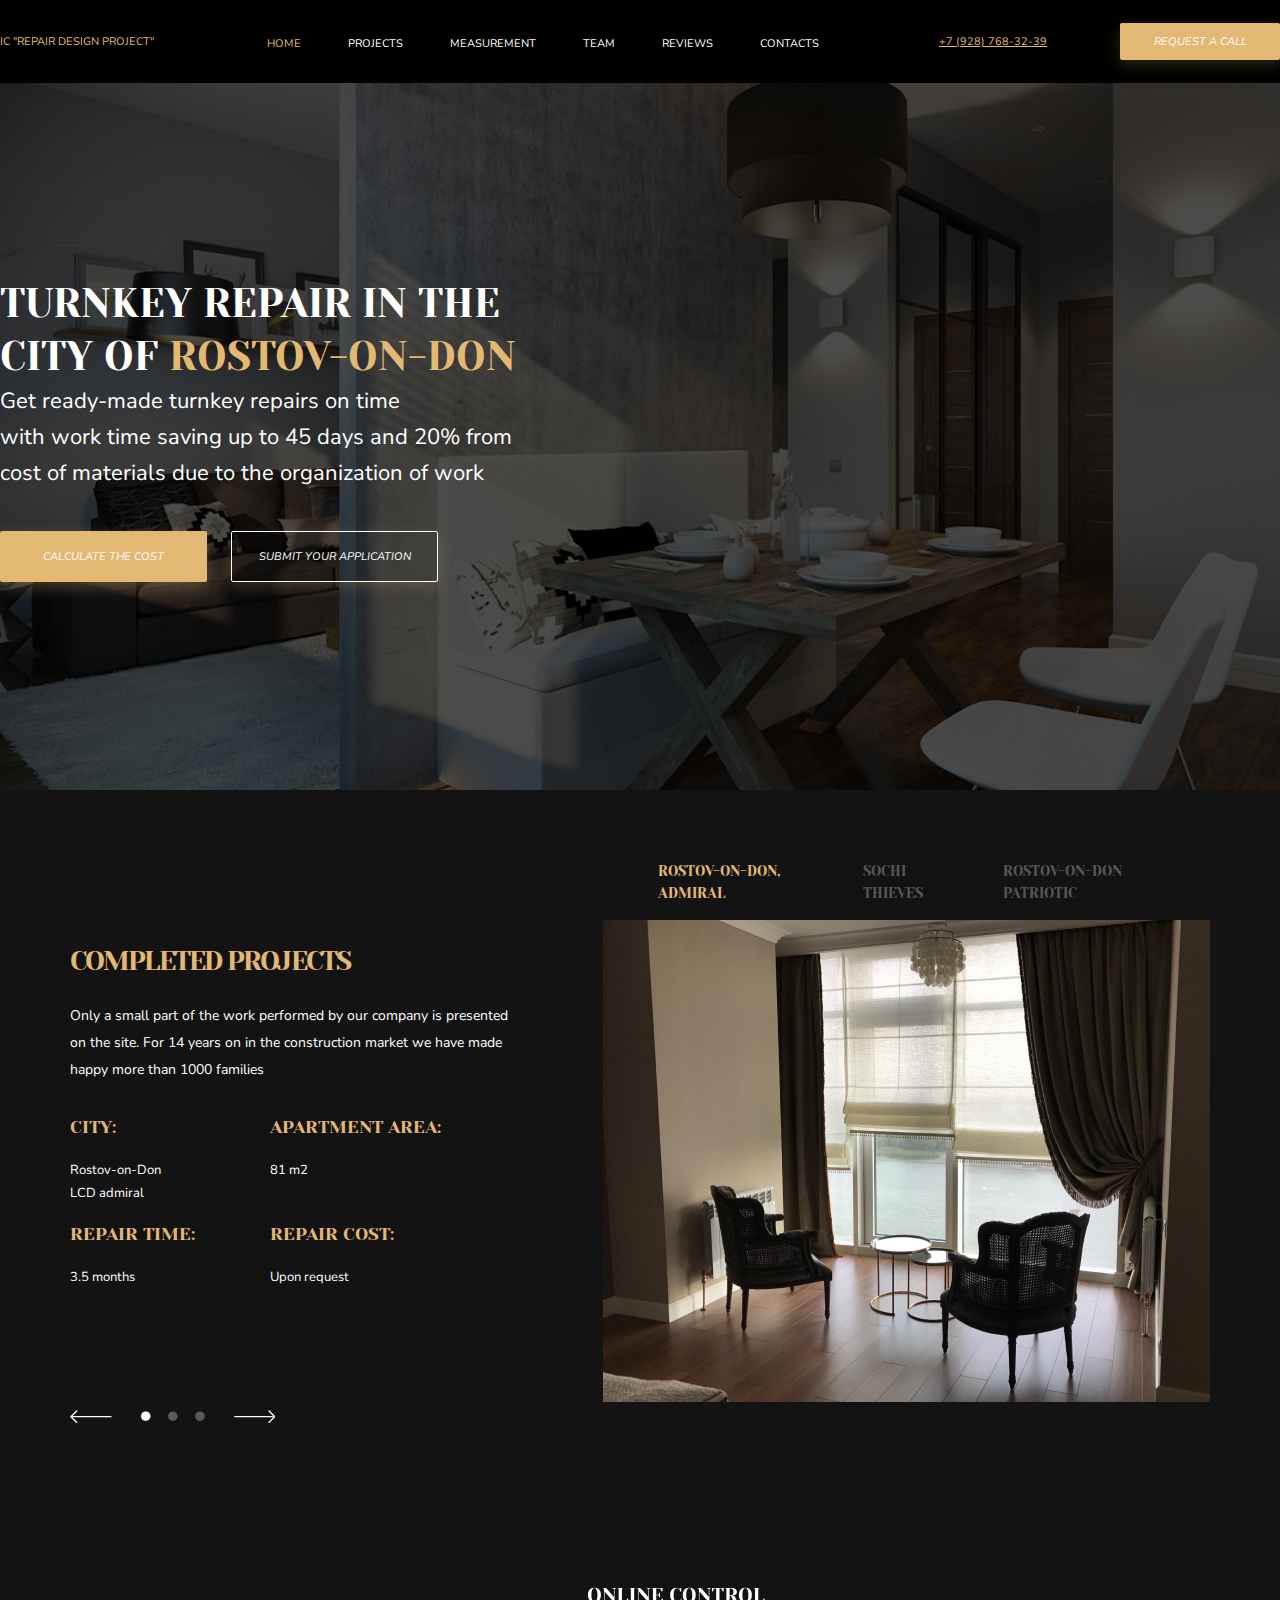
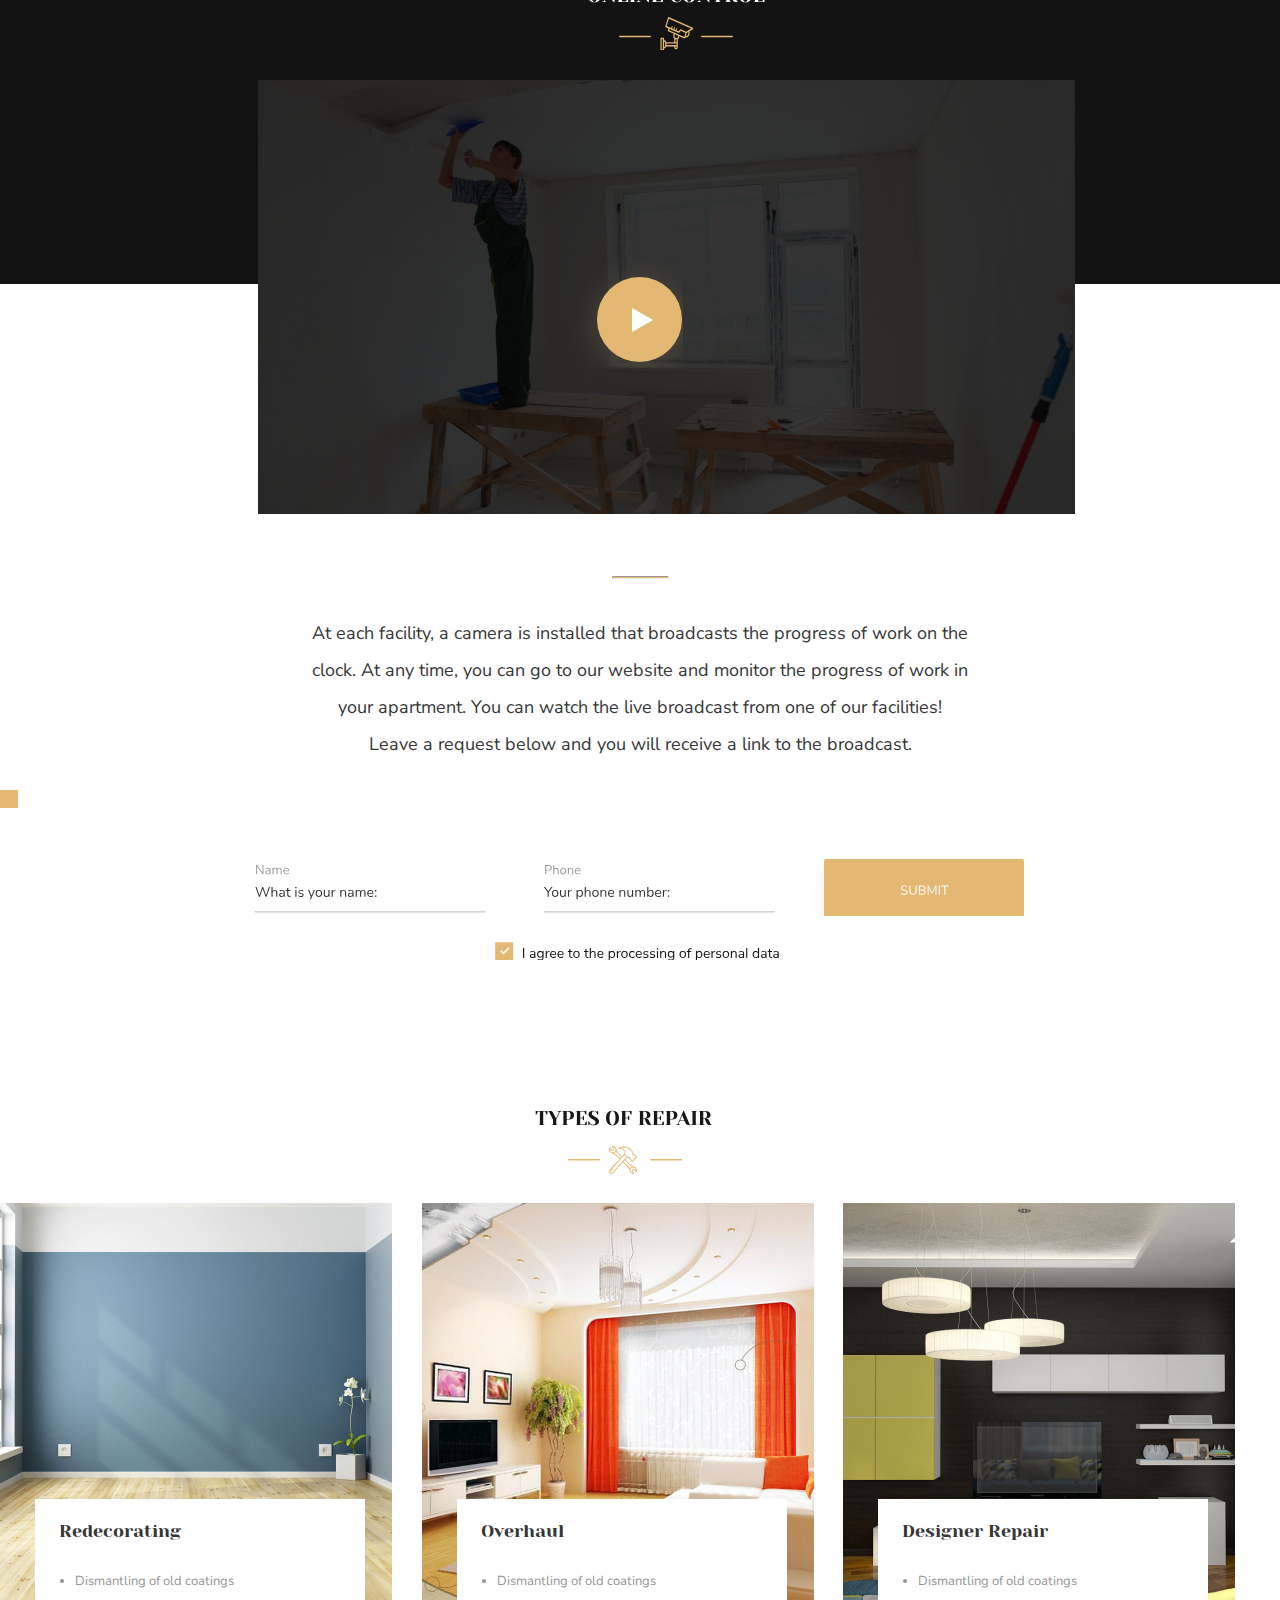
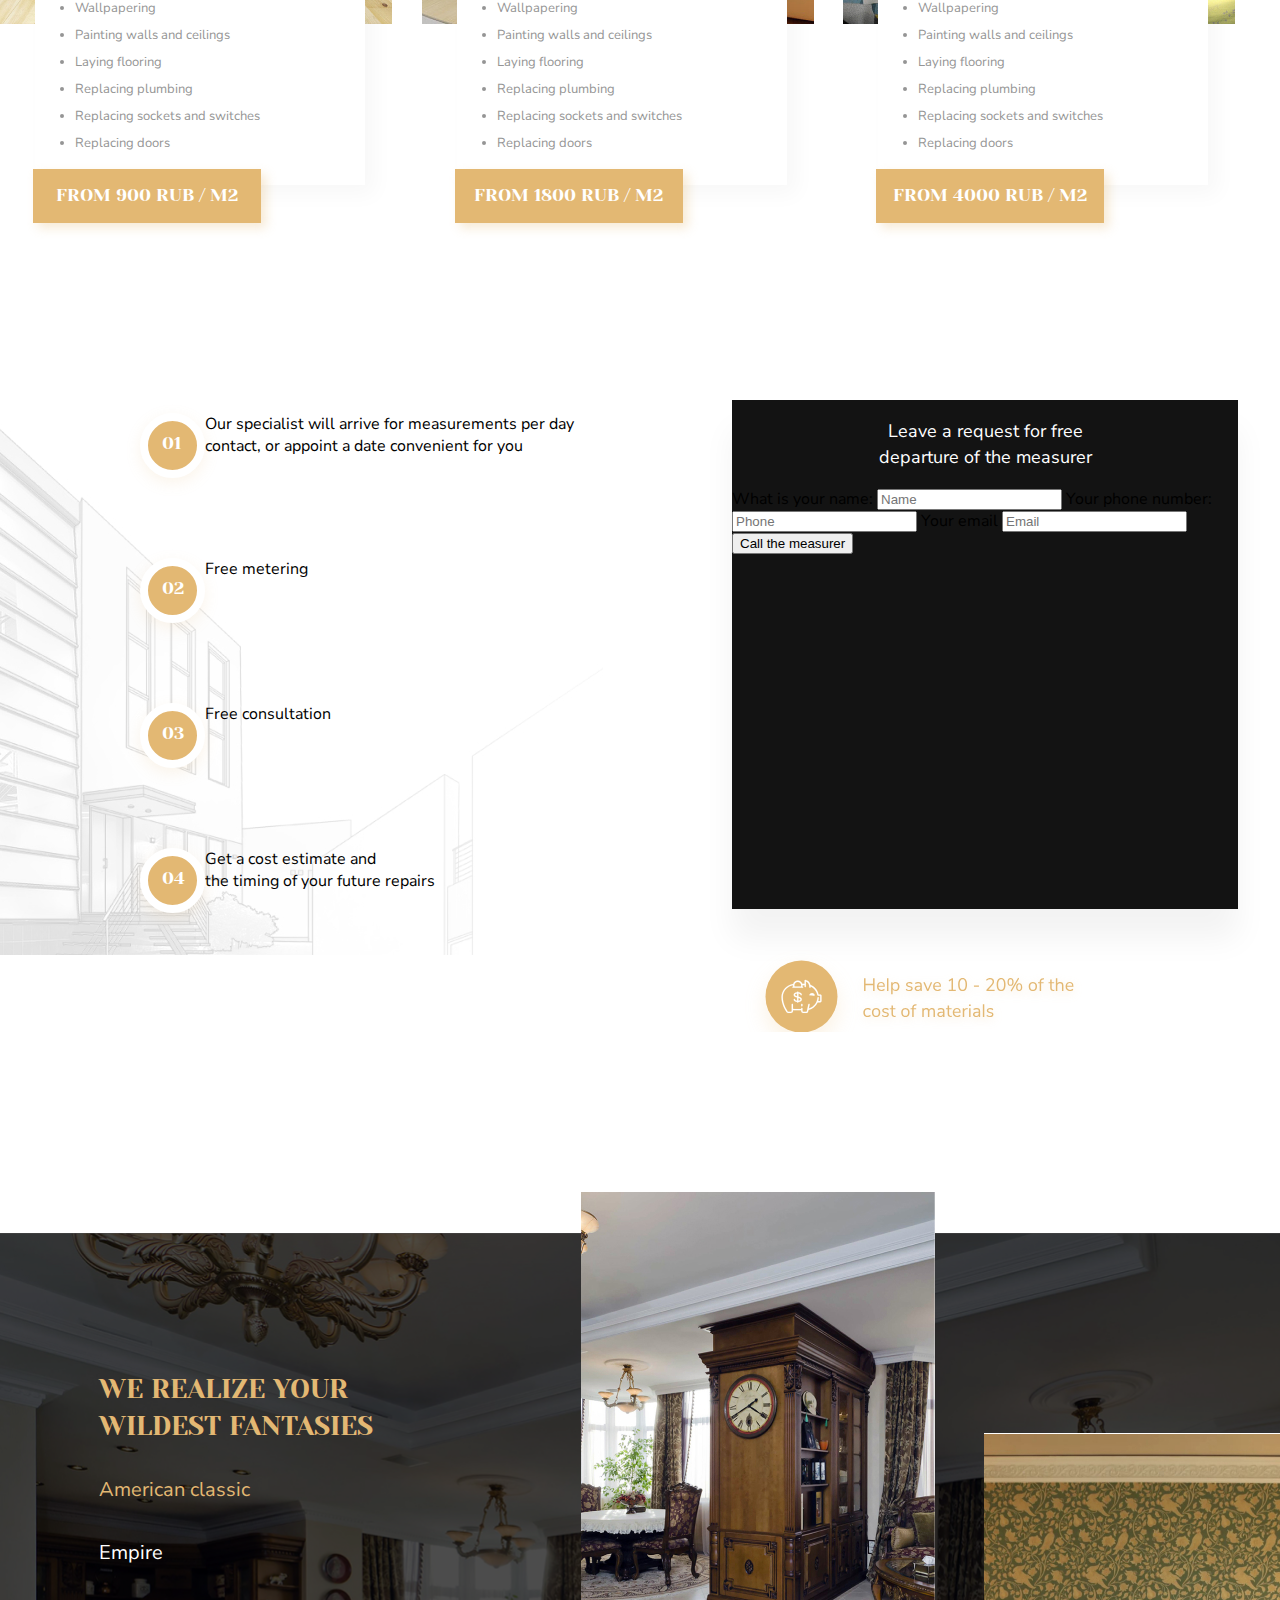
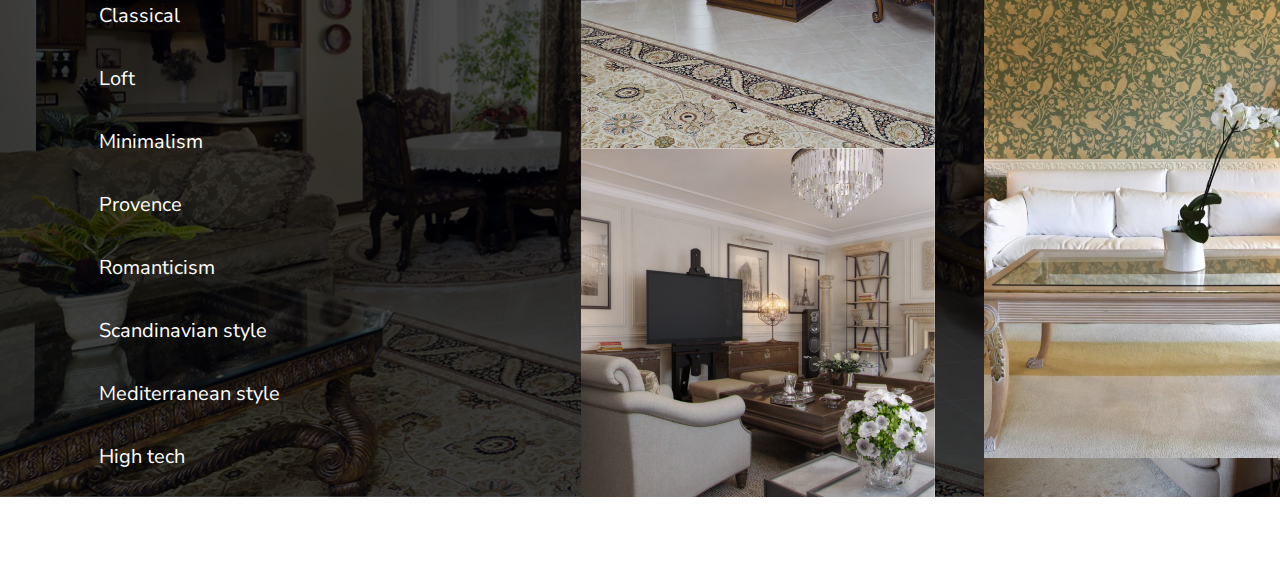
<file: pr-2/index.html>
<!DOCTYPE html>
<html lang="en">
<head>
	<meta charset="utf-8">
	<meta name="viewport" content="width=device-width, initial-scale=1">
	<meta http-equiv="X-UA-Compatible" content="ie-edge">
	<link rel="stylesheet" type="text/css" href="./styles.css">
	<link href="https://fonts.googleapis.com/css2?family=Nunito+Sans:ital@0;1&family=Yeseva+One&display=swap" rel="stylesheet">
	<title>Document</title>
</head>
<body>
    <header class="header">
	    <div class="container header-content">
	        <div class="logo">IC "Repair Design Project"</div>
	        <nav>
		        <ul class="header-navigation">
			        <li class="header-navigation___item"><a href="a"><span style="color: #E3B873;">HOME</span></a></li>
                    <li class="header-navigation___item"><a href="a">PROJECTS</a></li>
                    <li class="header-navigation___item"><a href="a">MEASUREMENT</a></li>
                    <li class="header-navigation___item"><a href="a">TEAM</a></li> 
                    <li class="header-navigation___item"><a href="a">REVIEWS</a></li>
                    <li class="header-navigation___item"><a href="a">CONTACTS</a></li>          
			    </ul>
	        </nav>
	        <a href="tel:89287683239" class="tel">+7 (928) 768-32-39</a> 
	        <button class="header_button">Request a call</button>
        </div>
    </header>
    <main>
        <section class="hero">
            <div class="container hero-container">
  	            <h1 class="title-one">Turnkey Repair in the <br> city of <span style="color: #E3B873;">Rostov-on-Don</span></h1>
                <p class="text"> Get ready-made turnkey repairs on time <br> with work time saving up to 45 days and 20% from <br> cost of materials due to the organization of work</p>
                <button class="button button-1">CALCULATE THE COST</button>
                <button class="button button-2">SUBMIT YOUR APPLICATION</button>
            </div>
            <div id="hero-overlay"></div>
        </section>
        <section class="window">
        	<div class="container window-container">
        		<ul class="admiral">
        			<li class="admiral-item"><a href="a"><span style="color:#E3B873;">Rostov-on-Don, Admiral</span></a></li>
        			<li class="admiral-item"><a href="a"><span style="color:rgba(255, 255, 255, 0.3);">Sochi Thieves</span></a></li>
        			<li class="admiral-item"><a href="a"><span style="color:rgba(255, 255, 255, 0.3);">Rostov-on-Don Patriotic</span></a></li>
        		</ul>
        		<div class="main">
        			<div class="projects">
        				<h2 class="CP">Completed projects</h2>
        				<p class="description">Only a small part of the work performed by our company is presented on the site. For 14 years on in the construction 
						market we have made happy more than 1000 families</p>
						<div class="grid-container">
							<div class="grid-item"><h3 class="big">City:</h3><span class="small">Rostov-on-Don<br>
							LCD admiral</span></div>
							<div class="grid-item"><h3 class="big">apartment area:</h3><span class="small">81 m2</span></div>
							<div class="grid-item"><h3 class="big">Repair time:</h3><span class="small">3.5 months</span></div>
							<div class="grid-item"><h3 class="big">Repair Cost:</h3><span class="small">Upon request</span></div>
						</div>
						<div class="group"></div>
        			</div>
        			<div class="foto"></div>
        		</div>

        	</div>

        </section>
        <section class="online">
        	<div class="container online-container">
        		<div class="cam"></div>
        		<div class="work"></div>
        		<div class="shadow"></div>
        		<hr id="hr">
				<p class="facility">At each facility, a camera is installed that broadcasts the progress of work on the <br> clock. At any time, you can go to our website and monitor the progress of work in <br> your apartment. You can watch the live broadcast from one of our facilities!<br>
 				Leave a request below and you will receive a link to the broadcast.</p>
 				<div class="first-checkbox">
  <label class="label">
    <input type="checkbox" class="checkbox" >
    <span class="fake"></span>
    <span class="text">I agree to the processing of personal data.</span>
  </label>
</div>
        		<div class="play"></div>
    			<div class="form"></div>  
				<div class="agree"></div>
			</div>	
		</section>	
		<section class="typesofrepair">
			<div class="container typesofrepair-container">
				<div class="typesof"></div>
				<div class="repair">
					<div class="one">
						<div class="redecorating">
							<h4 class="titleone">Redecorating</h4>
							<ul class="ulclass">
									<li>Dismantling of old coatings</li>
									<li>Wallpapering</li>
									<li>Painting walls and ceilings</li>
									<li>Laying flooring</li>
									<li>Replacing plumbing</li>
									<li>Replacing sockets and switches</li>
									<li>Replacing doors</li>
							</ul>
						</div>
						<button class="button button-one">from 900 rub / m2</button>
					</div>
					<div class="two">
						<div class="overhaul">
							<h4 class="titleone">Overhaul</h4>
							<ul class="ulclass">
									<li>Dismantling of old coatings</li>
									<li>Wallpapering</li>
									<li>Painting walls and ceilings</li>
									<li>Laying flooring</li>
									<li>Replacing plumbing</li>
									<li>Replacing sockets and switches</li>
									<li>Replacing doors</li>
							</ul>
						</div>
						<button class="button button-two">from 1800 rub / m2</button>
					</div>
										
					<div class="three">
						<div class="designer">
							<h4 class="titleone">Designer Repair</h4>
							<ul class="ulclass">
									<li>Dismantling of old coatings</li>
									<li>Wallpapering</li>
									<li>Painting walls and ceilings</li>
									<li>Laying flooring</li>
									<li>Replacing plumbing</li>
									<li>Replacing sockets and switches</li>
									<li>Replacing doors</li>
							</ul>
						</div>
						<button class="button button-three">from 4000 rub / m2</button>
					</div>
				</div>
				<div class="container house-container">
					<div class="specialist">
						<div class="house">
						<ul class="list">
							<li class="class"><div class="list-item"><span class="figure">01</span></div>Our specialist will arrive for measurements per day<br>contact, or appoint a date convenient for you</li>
							<li class="class"><div class="list-item"><span class="figure">02</span></div>Free metering</li>
							<li class="class"><div class="list-item"><span class="figure">03</span></div>Free consultation</li>
							<li class="class"><div class="list-item"><span class="figure">04</span></div>Get a cost estimate and<br>the timing of your future repairs</li>
							
						</ul>
						</div>
					</div>
					<div class="forma">
						<h3 class="leave">Leave a request for free<br>
						departure of the measurer</h3>
						<form action="" method="Get">
							<label for="">What is your name:</label>
							<input type="text" name="user-name" id="What is your name:" placeholder="Name">
							<label for="">Your phone number:</label>
							<input type="text" name="user-phone" id="Your phone number:" placeholder="Phone">
							<label for="">Your email</label>
							<input type="email" name="user-mail" id="Your email" placeholder="Email">
							<button type="SUBMIT">Call the measurer</button>
						</form>

					</div>

				</div>
				<div class="pork"></div>
			</div>
			
		</section>	  
		<section class="darksite">
			<div class="komod"></div>
			<div class="tv"></div>
			<div class="sofa"></div>
			<div class="table"></div>
			<div class="container darksite-container">
				<div class="all">
				<h3 class="title-two">We realize your<br>
				wildest fantasies</h3>
				<ul class="dstyles">
					<li class="dstyles-item"><a href="a"><span style="color: #E3B873;">American classic</span></a></li>
					<li class="dstyles-item"><a href="a">Empire</a></li>
					<li class="dstyles-item"><a href="a">Classical</a></li>
					<li class="dstyles-item"><a href="a">Loft</a></li>
					<li class="dstyles-item"><a href="a">Minimalism</a></li>
					<li class="dstyles-item"><a href="a">Provence</a></li>
					<li class="dstyles-item"><a href="a">Romanticism</a></li>
					<li class="dstyles-item"><a href="a">Scandinavian style</a></li>
					<li class="dstyles-item"><a href="a">Mediterranean style</a></li>
					<li class="dstyles-item"><a href="a">High tech</a></li>
					<li class="dstyles-item"><a href="a">Eclecticism</a></li>
				</ul>
				</div>
				<div id="darksite-overlay"></div>					
			</div>
		</section>
</file>
<file: pr-2/styles.css>
@font-face {
	src: url("./fonts/NunitoSans-Italic");
font-family: "Nunito Sans", sans-serif;
}

@font-face {
	src: url("./fonts/NunitoSans-Regular");
font-family: "Nunito Sans", sans-serif;
}

@font-face {
	src: url("./fonts/YesevaOne-Regular");
font-family: "Yeseva One", cursive;
}

body {
	margin: 0;
	font-family: Nunito Sans;
	box-sizing: border-box;
	background-color: white;
}

.container {
	max-width: 1300px;
	margin: 0 auto;
}

.header {
	background-color: black;
}

.header-content {
	display: flex;
	justify-content: space-between;
	height: 83px;
	align-items: center;
}

.button {
	background: #E3B873;
    box-shadow: 0px 5px 15px rgba(227, 184, 115, 0.2);
    border-radius: 2px;
    outline: 0;
    border: 0;
    color: white;
    text-transform: uppercase;
    font-family: 'Nunito Sans';
    font-style: italic;
    font-weight: 400;
    font-size: 11px;
    line-height: 15px;
    text-align: center;
    text-transform: uppercase;
    color: #FFFFFF;
    margin-top: 40px;
	width: 207px;
	height: 51px;
	cursor: pointer;
}

.header_button {
	background: #E3B873;
    box-shadow: 0px 5px 15px rgba(227, 184, 115, 0.2);
    border-radius: 2px;
    outline: 0;
    border: 0;
    color: white;
    text-transform: uppercase;
    font-family: 'Nunito Sans';
    font-style: italic;
    font-weight: 400;
    font-size: 11px;
    line-height: 15px;
    text-align: center;
    text-transform: uppercase;
    color: #FFFFFF;
	width: 160px;
	height: 37px;
	cursor: pointer;
}

.button-1 {
	background: #E3B873;
    box-shadow: 0px 5px 15px rgba(227, 184, 115, 0.3);
    border-radius: 2px;
}

.button-2 {
	bottom: 0%;
    background: transparent;
    border: 1px solid #FFFF;
    margin-left: 20px;
}

.button-2:hover {
	background: #E3B873;
	border:unset;
}

.logo {
	font-family: 'Nunito Sans';
    font-style: normal;
    font-weight: 400;
    font-size: 11px;
    line-height: 15px;
    text-transform: uppercase;
	color: #E3B873;
}

.tel {
	color: #E3B873;
	font-size: 11px;
}

.header-navigation {
	list-style: none;
	display: flex;
}

.header-navigation___item {
	margin-right: 47px;
}

.header-navigation___item a {
	text-decoration: none;
	color: white;
	font-family: 'Nunito Sans';
    font-style: normal;
    font-weight: 400;
    font-size: 11px;
    line-height: 15px;
}

.hero {
	background-image: url(./images/hero.jpg);
	background-size: cover;
	height: 707px;	
	position: relative;
}

.hero-container {
	position:relative;
	z-index: 1;
	padding-top: 194px;
}

#hero-overlay {
	content: "";
	position: absolute;
	top: 0;
	left: 0;
	right: 0;
	bottom: 0;
	background-color: rgba(0, 0, 0, .7);
}

.title-one {
	font-family: Yeseva One; 
	font-style: normal;
	font-weight: 400;
	font-size: 40px;
	line-height: 53px;
	text-transform: uppercase;
	color: #FFFFFF;
	max-width: 1299px;
	margin: 0 auto;
}

.text {
	font-family: Nunito Sans;
	font-style: normal;
	font-weight: 400;
	font-size: 22px;
	line-height: 36px;
	color: #FFFFFF;
	max-width: 1299px;
	margin: 0 auto;
}

.window {
	background: #131313;
	padding-bottom: 391px;
}

.window-container {
	padding: 70px;
}

.admiral {
	list-style: none;
	display: flex;
	justify-content: space-between;
	align-items: center;
	
	margin-left: 548px;
	margin-top: 0;
}

.admiral-item {
	margin-right: 60px;
}

.admiral-item a {
	text-decoration: none;
	font-family: 'Yeseva One';
	font-style: normal;
	font-weight: 400;
	font-size: 14px;
	line-height: 19px;
	text-transform: uppercase;
}

.main {
	display: flex;
}

.projects {
	width: 500px;
	margin-right: 86px;
}

.CP {
	font-family: 'Yeseva One';
	font-style: normal;
	font-weight: 400;
	font-size: 27px;
	line-height: 37px;
	letter-spacing: -0.07em;
	text-transform: uppercase;
	color: #E3B873;
}

.description {
	font-family: 'Nunito Sans';
	font-style: normal;
	font-weight: 400;
	font-size: 14px;
	line-height: 27px;
	color: #FFFFFF;
}

.grid-container {
	display: grid;
	grid-template-columns: auto auto;
}

.big {
	font-family: 'Yeseva One';
	font-style: normal;
	font-weight: 400;
	font-size: 18px;
	line-height: 25px;
	text-transform: uppercase;
	color: #E3B873;
}

.small {
	font-family: 'Nunito Sans';
	font-style: normal;
	font-weight: 400;
	font-size: 13px;
	line-height: 21px;
	color: #FFFFFF;
}

.foto {
	background-image: url(./images/window.jpg);
	height: 482px;
	width: 679px;
}

.group {
	background-image: url(./images/group.svg);
	height: 13px;
	width: 205px;
	border-radius: [object Object]px;
	margin-top: 122px;
}



.cam {
	background-image: url(./images/cam.svg);
	height: 66px;
	width: 196px;
	margin-left: 578px;
}

.online-container {
	margin-top: -300px;
}

.work {
	background-image: url(./images/work.jpg);
	height: 434px;
	width: 817px;
	margin-top: 30px;
	margin-left: 258px;
}

.shadow {
	background-image: url(./images/shadow.jpg);
	height: 434px;
	width: 817px;
	margin-top: 30px;
	margin-left: 258px;
	background: rgba(0, 0, 0, 0.8);
	margin-top: -434px;
}

.label {
  cursor: pointer;
}
.checkbox{
  display: none;
}
.fake{
  display: inline-flex;
  width: 18px;
  height: 18px;
  background: #E3B873;
  color: #fff;
  justify-content: center;
}
.fake::before{
  content:"\2714";
  opacity: 0;
  transition: .2s;
}
.checkbox:checked + .fake::before{
  opacity: 1;
}

.play {
	background-image: url(./images/play.svg);
	height: 116px;
	width: 116px;
	border-radius: 0px;
	margin-top: -565px;
	margin-left: 567px;
}

#hr {
	height: 1.5px;
	width: 55px;
	border-radius: 30px;
	background: #E3B873;
	margin-top: 62px;
	margin-bottom: 36px;
}

.facility {
	font-family: 'Nunito Sans';
	font-style: normal;
	font-weight: 400;
	font-size: 18px;
	line-height: 37px;
	text-align: center;
	color: #363636;
}

.form {
	background-image: url(./images/form.svg);
	height: 58px;
	width: 769px;
	border-radius: [object Object]px;
	margin-top: 490px;
	margin-left: 255px;
}

.agree {
	background-image: url(./images/agree.svg);
	width: 285px;
	height: 18px;
	margin-top: 26px;
	margin-left: 495px;
}

.typesofrepair-container {
	width: 1300px;
	margin: 0 auto;
}

.typesof {
	background-image: url(./images/typesof.svg);
	width: 257px;
	height: 67px;
	margin-top: 147px;
	margin-left: 495px;
}

.repair {
	display: flex;
	justify-content: space-between;
	height: 607px;
	width: 1235px;
	border-radius: 0px;
	margin-top: 29px;
}

.one {
	background-image: url(./images/one.jpg);
	height: 421px;
	width: 392px;
	border-radius: 0px;
}

.redecorating {
	margin-top: 296px;
	margin-left: 35px;
	height: 286px;
	width: 330px;
	border-radius: 0px;
	background: #FFFFFF;
	box-shadow: 10px 10px 20px rgba(0, 0, 0, 0.03);
}

.titleone {
	font-family: 'Yeseva One';
	font-style: normal;
	font-weight: 400;
	font-size: 18px;
	line-height: 25px;
	color: #363636;
	padding-left: 24px;
	padding-top: 20px;
}

.ulclass {
	font-family: Nunito Sans;
	font-size: 13px;
	font-weight: 400;
	line-height: 27px;
	letter-spacing: 0em;
	text-align: left;
	color: #959595;
	margin-bottom: 0px;
}

.button-one {
	background: #E3B873;
	box-shadow: 5px 5px 10px rgba(227, 184, 115, 0.3);
	height: 54px;
	width: 228px;
	border-radius: 0px;
	margin-top: -19px;
	margin-left: 33px;
	font-family: 'Yeseva One';
	font-style: normal;
	font-weight: 400;
	font-size: 18px;
	line-height: 25px;
	text-transform: uppercase;
	color: #FFFFFF;
}

.two {
	background-image: url(./images/two.jpg);
	height: 421px;
	width: 392px;
	border-radius: 0px;
}

.overhaul {
	margin-top: 296px;
	margin-left: 35px;
	height: 286px;
	width: 330px;
	border-radius: 0px;
	background: #FFFFFF;
	box-shadow: 10px 10px 20px rgba(0, 0, 0, 0.03);
}

.button-two {
	background: #E3B873;
	box-shadow: 5px 5px 10px rgba(227, 184, 115, 0.3);
	height: 54px;
	width: 228px;
	border-radius: 0px;
	margin-top: -19px;
	margin-left: 33px;
	font-family: 'Yeseva One';
	font-style: normal;
	font-weight: 400;
	font-size: 18px;
	line-height: 25px;
	text-transform: uppercase;
	color: #FFFFFF;
}

.three {
	background-image: url(./images/three.jpg);
	height: 421px;
	width: 392px;
	border-radius: 0px;
}

.designer {
	margin-top: 296px;
	margin-left: 35px;
	height: 286px;
	width: 330px;
	border-radius: 0px;
	background: #FFFFFF;
	box-shadow: 10px 10px 20px rgba(0, 0, 0, 0.03);
}

.button-three {
	background: #E3B873;
	box-shadow: 5px 5px 10px rgba(227, 184, 115, 0.3);
	height: 54px;
	width: 228px;
	border-radius: 0px;
	margin-top: -19px;
	margin-left: 33px;
	font-family: 'Yeseva One';
	font-style: normal;
	font-weight: 400;
	font-size: 18px;
	line-height: 25px;
	text-transform: uppercase;
	color: #FFFFFF;
}

.house-container{
	display: flex;
	height: 740px;
}

/*.specialist {
	width: 745px;
	height: 845px;
}*/

.house {
	background-image: url(./images/house.jpg);
	height: 645px;
	width: 732px;
	/*border: 2px solid; color: black;*/
	position: relative;
	top: 100px;
	bottom: 100px;
	right: 100px;
	background-repeat: no-repeat;
}



.list {
	list-style: none;
	position: absolute;
	top: 87px;
	right: 0;
	bottom: 0;
	left: 200px;
}

.class {
	display: flex;
	padding-bottom: 80px;
}

.list-item {
	background: #E3B873;
    width: 49px;
    height: 49px;
    border: 8px solid #FFFFFF;
    box-shadow: 0px 5px 15px rgb(227 184 115 / 15%);
    border-radius: 50%;
    position: relative;
}

.figure {
	font-family: 'Yeseva One';
	font-style: normal;
	font-weight: 400;
	font-size: 18px;
	line-height: 25px;
	text-align: center;
	color: #FFFFFF;
	position: relative;
  	left: 14px;
  	top: 10px;
}

.forma {
	height: 509px;
	width: 506px;
	border-radius: 0px;
	background: #131313;
	box-shadow: 0px 30px 30px rgba(0, 0, 0, 0.05);
	margin-top: 190px;
}

.leave {
	font-family: 'Nunito Sans';
	font-style: normal;
	font-weight: 400;
	font-size: 18px;
	line-height: 26px;
	text-align: center;
	color: #FFFFFF;
}



.pork {
	background-image: url(./images/pork.svg);
	height: 82px;
	width: 441px;
	border-radius: 0px;
	margin-left: 745px;
	margin-bottom: 201px;
}

.darksite-container {
	width: 1300px;
	height: 864px;
	margin: 0 auto;
	z-index: 1;
}

.darksite {
	background-image: url(./images/darksite.jpg);
	background-size: cover;
	position: relative;
}

.komod {
	background-image: url(./images/komod.jpg);
	position: absolute;
	height: 557px;
	width: 354px;
	top: -41px;
	left: 581px;
	right: 0;
	bottom: 0;
	background-repeat: no-repeat;
	z-index: 3;
}

.tv {
	background-image: url(./images/tv.jpg);
	position: absolute;
	height: 349px;
	width: 354px;
	top: 555;
	left: 581px;
	right: 0;
	bottom: 0;
	background-repeat: no-repeat;
	z-index: 4;
}

.sofa {
	background-image: url(./images/sofa.jpg);
	position: absolute;
	height: 275px;
	width: 354px;
	top: -112;
	left: 984px;
	right: 0;
	bottom: 0;
	background-repeat: no-repeat;
	z-index: 5;
}

.table {
	background-image: url(./images/table.jpg);
	position: absolute;
	height: 625px;
	width: 354px;
	top: 200px;
	left: 984px;
	right: 0;
	bottom: 0;
	background-repeat: no-repeat;
	z-index: 6;
}

.all {
	position: absolute;
	top: 0;
	left: 0;
	z-index: 2;
}

#darksite-overlay {
	content: "";
	position: absolute;
	top: 0;
	left: 0;
	right: 0;
	bottom: 0;
	background-color: rgba(0, 0, 0, .7);
}

.title-two {
	font-family: 'Yeseva One';
	font-style: normal;
	font-weight: 400;
	font-size: 27px;
	line-height: 37px;
	text-transform: uppercase;
	color: #E3B873;
	margin-left: 99px;
	margin-top: 137px;
}

.dstyles {
	list-style: none;
	margin-left: 59px;
}

.dstyles-item {
	margin-bottom: 25px;
}

.dstyles-item a {
	text-decoration: none;
	font-family: 'Nunito Sans';
	font-style: normal;
	font-weight: 400;
	font-size: 20px;
	line-height: 38px;
	color: #FFFFFF;
}
</file>
